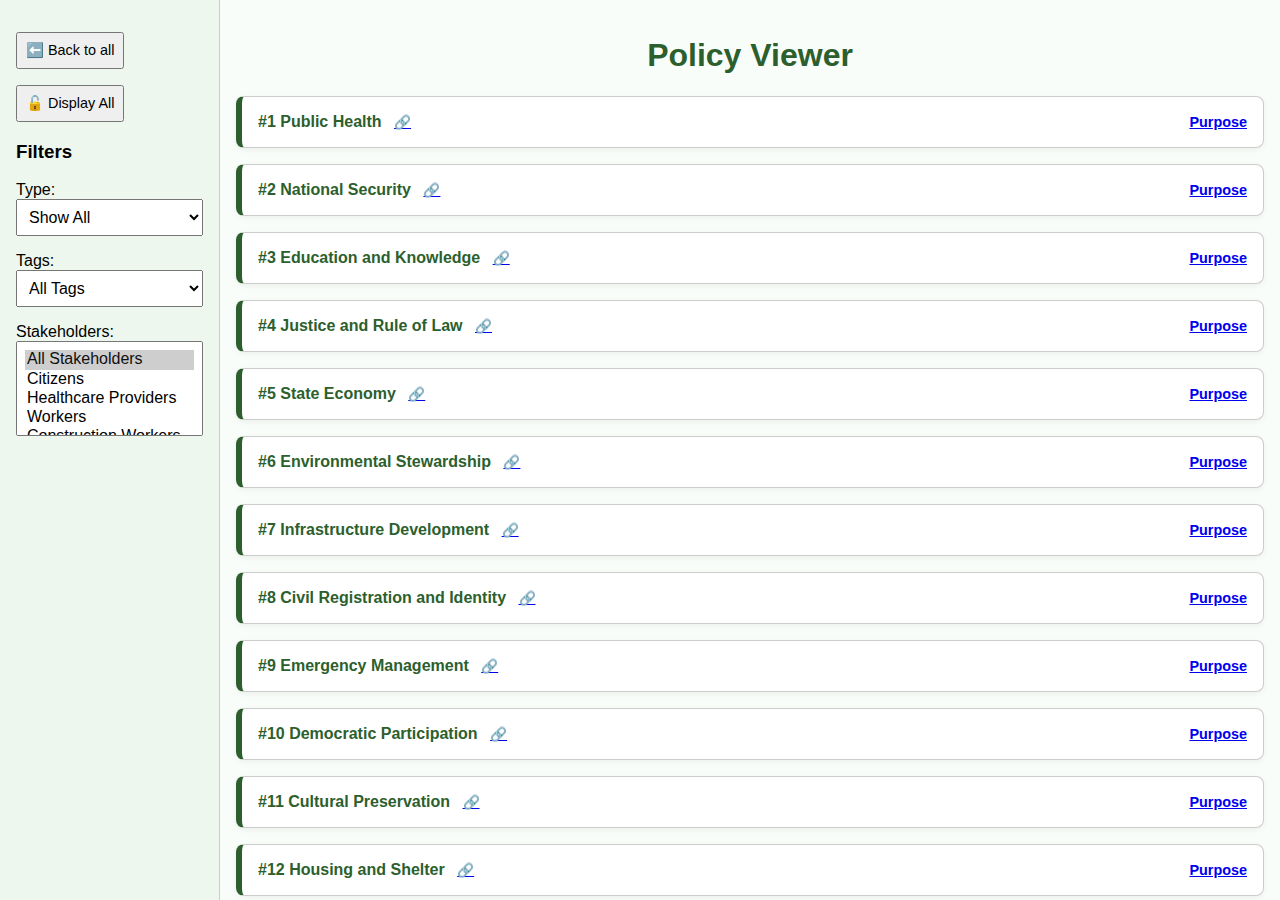
<file: index.html>
<!DOCTYPE html>
<html lang="en">
<head>
  <meta charset="UTF-8" />
  <meta name="viewport" content="width=device-width, initial-scale=1.0"/>
  <title>Policy Viewer</title>
  <link rel="stylesheet" href="style.css">
</head>
<body>
  <div class="sidebar-left">
    <button onclick="goBack()">⬅️ Back to all</button>
    <button id="displayAllBtn" data-state="collapsed">🔓 Display All</button>

    <h3>Filters</h3>
    <label for="typeFilter">Type:</label>
    <select id="typeFilter">
      <option value="all">Show All</option>
      <option value="Purpose">Purpose</option>
      <option value="Principle">Principle</option>
      <option value="Right">Right</option>
      <option value="Duty">Duty</option>
      <option value="Obligation">Obligation</option>
      <option value="Law">Law</option>
      <option value="Section">Section</option>
    </select>

    <label for="tagFilter">Tags:</label>
    <select id="tagFilter">
      <option value="all">All Tags</option>
    </select>

    <label for="stakeholderFilter">Stakeholders:</label>
    <select id="stakeholderFilter" multiple>
      <option value="all">All Stakeholders</option>
    </select>
  </div>

  <div class="main-content">
    <h1>Policy Viewer</h1>
    <div id="ruleContainer"></div>
  </div>

  <div class="sidebar-right" id="infoSidebar">
    <div id="sidebarContent"></div>
  </div>

  <script src="script.js"></script>
</body>
</html>
</file>
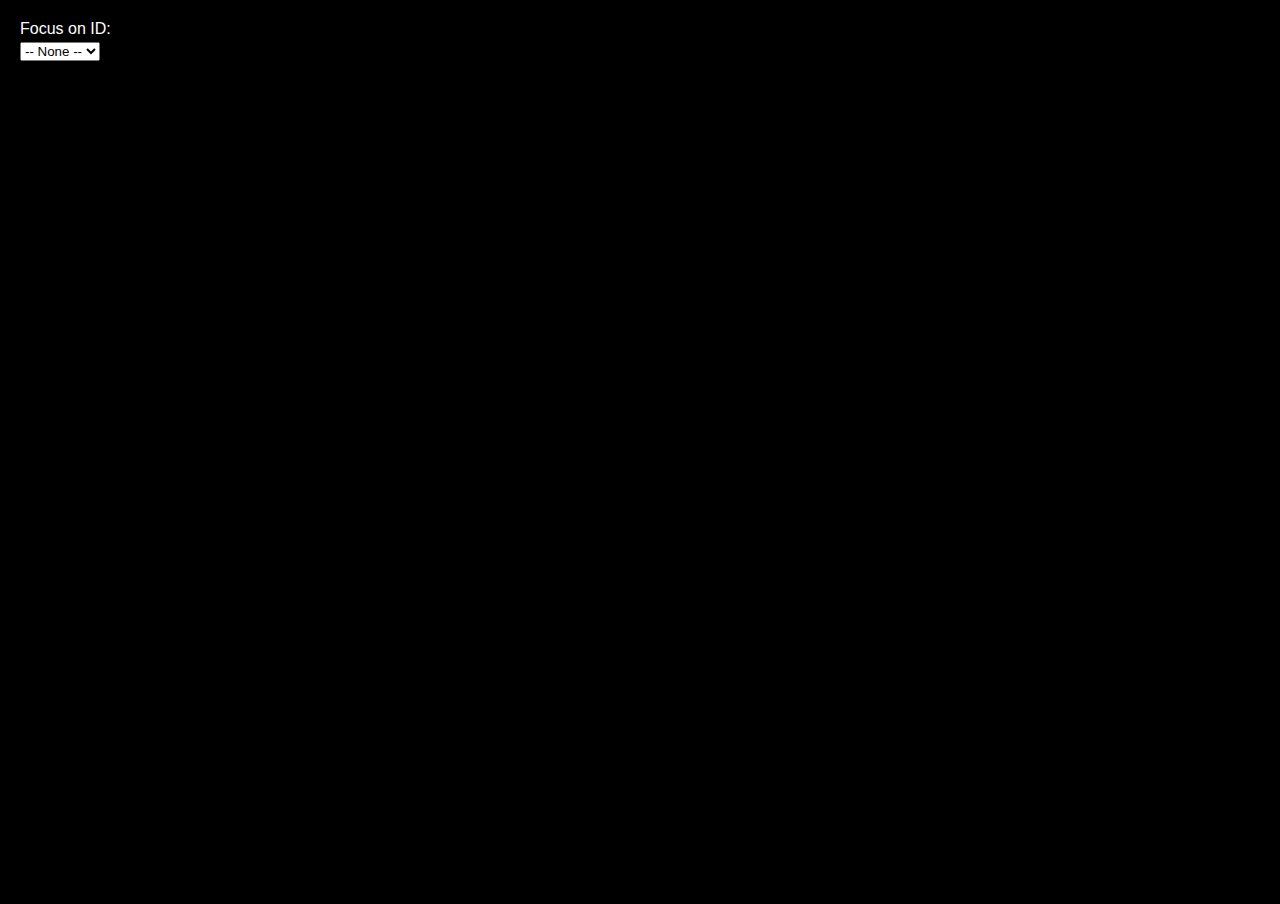
<file: tree.html>
<!DOCTYPE html>
<html lang="en">
<head>
  <meta charset="UTF-8" />
  <title>Policy Tree Visualization</title>
  <script src="https://d3js.org/d3.v7.min.js"></script>
  <style>
    body {
      font-family: sans-serif;
      margin: 0;
      background-color: black;
      color: white;
    }
    svg {
      width: 100vw;
      height: 100vh;
    }
    .link {
      fill: none;
      stroke: #999;
      stroke-opacity: 0.6;
      stroke-width: 1.5px;
      marker-end: url(#arrow);
    }
    .node text {
      font-size: 12px;
      pointer-events: all;
    }
    .node a {
      text-decoration: none;
      fill: black;
    }
    #controls {
      position: absolute;
      top: 10px;
      left: 10px;
      background: rgba(0, 0, 0, 0.7);
      padding: 10px;
      border-radius: 10px;
      z-index: 10;
    }
    #controls label {
      display: block;
      margin-bottom: 4px;
    }
  </style>
</head>
<body>
  <div id="controls">
    <label for="nodeSelector">Focus on ID:</label>
    <select id="nodeSelector">
      <option value="">-- None --</option>
    </select>
  </div>
  <svg></svg>

  <script>
    let originalData = [];
    let focusedId = null;
    let nodeById = new Map();

    // Function to update URL without reloading the page
    function updateUrl(id) {
      const newUrl = id ? `tree.html?id=${id}` : 'tree.html';
      window.history.pushState({ path: newUrl }, '', newUrl);
    }

    d3.json("rules.json").then(function(data) {
      originalData = data;
      nodeById = new Map(data.map(d => [d.id, d]));

      const width = window.innerWidth;
      const height = window.innerHeight;

      const svg = d3.select("svg");
      const container = svg.append("g");

      svg.call(d3.zoom()
        .scaleExtent([0.2, 2])
        .on("zoom", (event) => container.attr("transform", event.transform)))
        .call(d3.zoom().transform, d3.zoomIdentity.translate(width / 2, height / 2).scale(0.8));

      const allTypes = Array.from(new Set(data.map(d => d.type)));
      const colorScale = {
        "Purpose": "gold",
        "Principle": "orange",
        "Law": "skyblue",
        "Right": "lightcoral",
        "Obligation": "lightpink",
        "Duty": "lightgray",
        "Section": "lightgreen"
      };

      const typeFilter = {};
      allTypes.forEach(type => typeFilter[type] = true); // show all types initially

      const controls = d3.select("#controls");
      allTypes.forEach(type => {
        controls.append("label")
          .html(`<input type="checkbox" checked data-type="${type}"/> ${type}`);
      });

      controls.selectAll("input").on("change", function() {
        typeFilter[this.dataset.type] = this.checked;
        updateGraph();
      });

      const selector = d3.select("#nodeSelector");
      data.forEach(d => {
        selector.append("option").attr("value", d.id).text(`${d.id}: ${d.name}`);
      });

      // Get the ID from the URL if present
      const urlParams = new URLSearchParams(window.location.search);
      focusedId = urlParams.get("id") ? parseInt(urlParams.get("id")) : null;

      // Update the selector based on the focused ID from the URL
      if (focusedId) {
        selector.property("value", focusedId);
      }

      selector.on("change", function() {
        focusedId = this.value ? +this.value : null;
        updateUrl(focusedId); // Update URL
        updateGraph();
      });

      // Arrow marker
      container.append("defs").append("marker")
        .attr("id", "arrow")
        .attr("viewBox", "0 -5 10 10")
        .attr("refX", 18)
        .attr("refY", 0)
        .attr("markerWidth", 6)
        .attr("markerHeight", 6)
        .attr("orient", "auto")
        .append("path")
        .attr("d", "M0,-5L10,0L0,5")
        .attr("fill", "#999");

      let simulation;

      function updateGraph() {
        let currentData = [...originalData];
        let highlightMap = new Map();

        if (focusedId && nodeById.has(focusedId)) {
          const self = focusedId;
          const children = getAllChildren(focusedId);
          const parents = getAllParents(focusedId);
          const citations = getCitingNodes(focusedId);

          highlightMap.set(self, 'self');
          children.forEach(id => highlightMap.set(id, 'child'));
          parents.forEach(id => highlightMap.set(id, 'parent'));
          citations.forEach(id => highlightMap.set(id, 'cited'));

          const idsToShow = new Set([self, ...children, ...parents, ...citations]);
          currentData = [...idsToShow].map(id => nodeById.get(id));
        }

        const filteredNodes = currentData.filter(d => typeFilter[d.type]);
        const filteredNodeIds = new Set(filteredNodes.map(d => d.id));

        const filteredLinks = [];
        filteredNodes.forEach(source => {
          if (Array.isArray(source.links)) {
            source.links.forEach(targetId => {
              if (filteredNodeIds.has(targetId)) {
                filteredLinks.push({ source: source.id, target: targetId });
              }
            });
          }
        });

        container.selectAll(".link").remove();
        container.selectAll(".node").remove();

        const nodes = filteredNodes.map(d => ({
          id: d.id,
          name: d.name,
          type: d.type,
          highlight: highlightMap.get(d.id) || null
        }));
        const links = filteredLinks;

        simulation?.stop();

        simulation = d3.forceSimulation(nodes)
          .force("link", d3.forceLink(links).id(d => d.id).distance(140))
          .force("charge", d3.forceManyBody().strength(-400))
          .force("center", d3.forceCenter(0, 0));

        const link = container.append("g")
          .attr("stroke", "#aaa")
          .attr("stroke-opacity", 0.6)
          .selectAll("path")
          .data(links)
          .join("path")
          .attr("class", "link")
          .attr("marker-end", "url(#arrow)");

        const node = container.append("g")
          .attr("stroke", "#fff")
          .attr("stroke-width", 1.5)
          .selectAll("g")
          .data(nodes)
          .join("g")
          .attr("class", "node")
          .call(drag(simulation));

        node.append("circle")
          .attr("r", d => {
            switch (d.type) {
              case "Purpose":
              case "Principle": return 36;
              case "Law": return 18;
              case "Section": return 9;
              case "Right":
              case "Obligation":
              case "Duty": return 24;
              default: return 12;
            }
          })
          .attr("fill", d => {
            if (d.highlight === 'self') return "#ffffff";
            if (d.highlight === 'child') return "#ffff99";
            if (d.highlight === 'parent') return "#99ccff";
            if (d.highlight === 'cited') return "#66ff66";
            return colorScale[d.type] || "gray";
          });

        node.append("a")
          .attr("xlink:href", d => `tree.html?id=${d.id}`)
          .append("text")
          .text(d => `${d.id}: ${d.name}`)
          .attr("x", 15)
          .attr("y", 4);

        simulation.on("tick", () => {
          link.attr("d", d => `M${d.source.x},${d.source.y}L${d.target.x},${d.target.y}`);
          node.attr("transform", d => `translate(${d.x},${d.y})`);
        });
      }

      function drag(simulation) {
        function dragstarted(event, d) {
          if (!event.active) simulation.alphaTarget(0.3).restart();
          d.fx = d.x;
          d.fy = d.y;
        }
        function dragged(event, d) {
          d.fx = event.x;
          d.fy = event.y;
        }
        function dragended(event, d) {
          if (!event.active) simulation.alphaTarget(0);
          d.fx = null;
          d.fy = null;
        }
        return d3.drag()
          .on("start", dragstarted)
          .on("drag", dragged)
          .on("end", dragended);
      }

      // Function to get all children (recursive)
      function getAllChildren(startId) {
        const visited = new Set();
        const result = [];

        function findChildren(id) {
          if (visited.has(id)) return;
          visited.add(id);

          const node = nodeById.get(id);
          if (node?.links) {
            for (const childId of node.links) {
              result.push(childId);
              findChildren(childId); // Recursively find children's children
            }
          }
        }

        findChildren(startId);
        return result;
      }

      // Function to get all parents (recursive)
      function getAllParents(targetId) {
        const visited = new Set();
        const result = [];

        function findParents(id) {
          if (visited.has(id)) return;
          visited.add(id);

          const parents = originalData.filter(node => node.links?.includes(id));
          for (const parent of parents) {
            result.push(parent.id);
            findParents(parent.id); // Recursively find parent's parents
          }
        }

        findParents(targetId);
        return result;
      }

      function getCitingNodes(id) {
        return originalData
          .filter(node => node.links?.includes(id))
          .map(node => node.id)
          .filter(parentId => parentId !== focusedId);
      }

      updateGraph();
    });
  </script>
</body>
</html>
</file>
<file: style.css>
* {
  box-sizing: border-box;
}
body {
  font-family: ui-sans-serif, -apple-system, BlinkMacSystemFont, "Segoe UI Variable Display", "Segoe UI", Helvetica, "Apple Color Emoji", Arial, sans-serif, "Segoe UI Emoji", "Segoe UI Symbol";
  background-color: #f9fdf9;
  margin: 0;
  padding: 0;
  display: flex;
  height: 100vh;
}
.sidebar-left {
  width: 220px;
  background-color: #eef7ee;
  padding: 1rem;
  border-right: 1px solid #ccc;
}
.main-content {
  flex: 1;
  padding: 1rem;
  overflow-y: auto;
}
.sidebar-right {
  width: 260px;
  background-color: #f4faf4;
  padding: 1rem;
  border-left: 1px solid #ccc;
  display: none;
}
h1 {
  text-align: center;
  color: #2c5f2d;
}
select {
  width: 100%;
  padding: 0.5rem;
  margin-bottom: 1rem;
  font-size: 1rem;
}
.rule {
  background: white;
  margin: 1rem 0;
  padding: 1rem;
  border: 1px solid #ccc;
  border-left: 6px solid;
  border-radius: 8px;
  box-shadow: 0 2px 6px rgba(0,0,0,0.05);
}
.rule-header {
  cursor: pointer;
  display: flex;
  justify-content: space-between;
  align-items: center;
}
.rule-header:hover {
  text-decoration: underline;
}
.rule-body {
  display: none;
  margin-top: 0.5rem;
  color: #444;
}
.type-label {
  font-size: 0.9rem;
  font-weight: bold;
}
.Purpose { border-left-color: #2c5f2d; color: #2c5f2d; }
.Principle { border-left-color: #1e88e5; color: #1e88e5; }
.Law { border-left-color: #e53935; color: #e53935; }
.Regulation { border-left-color: #fb8c00; color: #fb8c00; }
.Standard { border-left-color: #6a1b9a; color: #6a1b9a; }
.tag-link {
  margin-right: 0.5rem;
  font-size: 0.85rem;
  color: #555;
  text-decoration: underline;
  cursor: pointer;
}
.external-link {
  margin-left: 0.5rem;
  font-size: 0.85rem;
}
.highlighted {
  font-weight: bold;
}
.sidebar-links a {
  display: block;
  margin: 0.2rem 0;
  color: #2c5f2d;
  text-decoration: underline;
  font-size: 0.95rem;
}
.sidebar-links p {
  margin-top: 1rem;
}
button {
  padding: 0.5rem;
  font-size: 0.9rem;
  margin-top: 1rem;
  cursor: pointer;
}
@font-face {
  font-family: DiplomaticCursive;
  src: url(font.otf);
}
.fancy-cursive {
  font-family: 'DiplomaticCursive', cursive;
  font-size: 150%;
}
.rule-header {
  cursor: pointer;
  display: flex;
  justify-content: space-between;
  align-items: center;
}

.rule-header:hover {
  text-decoration: underline;
}

/* Default styling (already present) */
.sidebar-left {
  width: 220px;
  background-color: #eef7ee;
  padding: 1rem;
  border-right: 1px solid #ccc;
}

/* Mobile-friendly tweaks */
@media (max-width: 768px) {
  .sidebar-left {
    width: 160px;
    font-size: 0.85rem;
    padding: 0.5rem;
  }

  .main-content {
    padding: 0.5rem;
  }

  select, button {
    font-size: 0.8rem;
    padding: 0.3rem;
  }

  h1 {
    font-size: 1.2rem;
  }
}

@media (max-width: 480px) {
  body {
    flex-direction: column;
  }

  .sidebar-left {
    width: 100%;
    border-right: none;
    border-bottom: 1px solid #ccc;
    display: flex;
    flex-wrap: wrap;
    gap: 0.5rem;
    justify-content: space-around;
    padding: 0.5rem 0.75rem;
  }

  .main-content {
    width: 100%;
    flex: none;
    height: auto;
  }

  .sidebar-right {
    display: none !important;
  }
}
</file>
